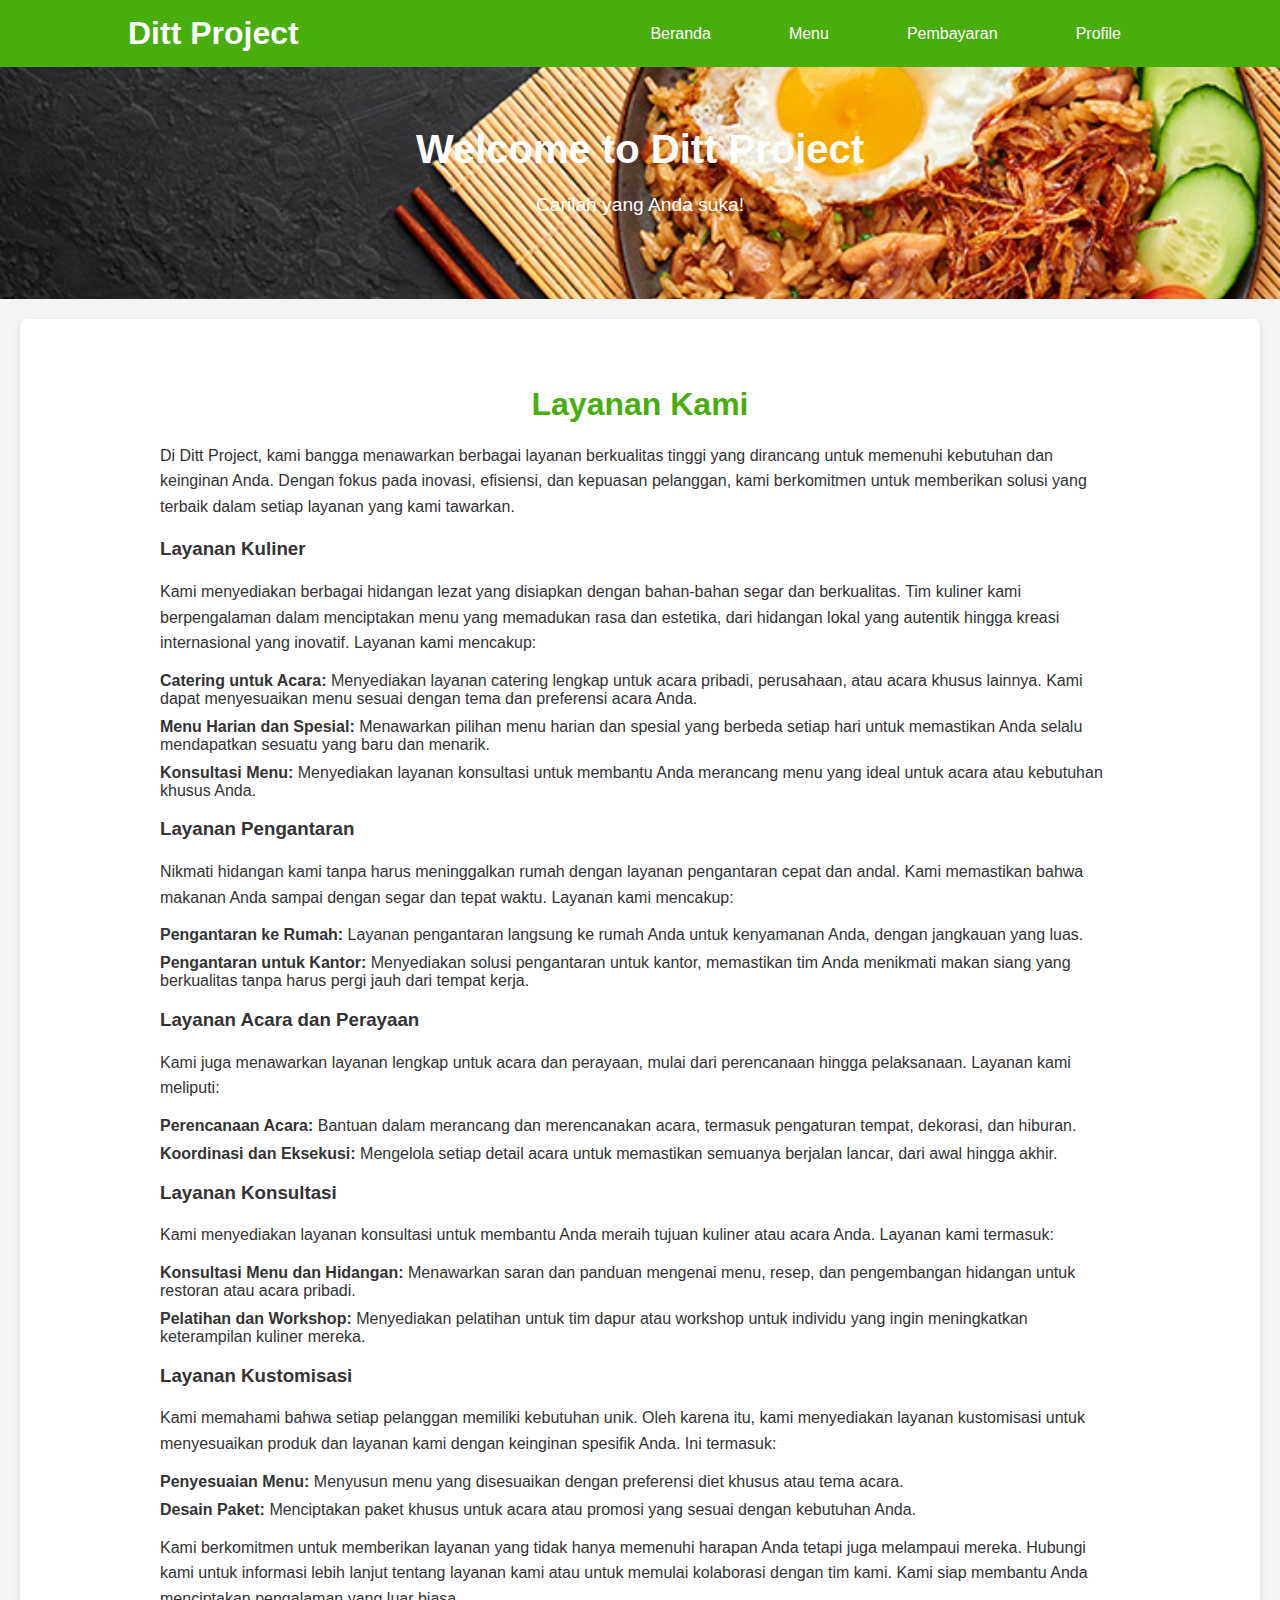
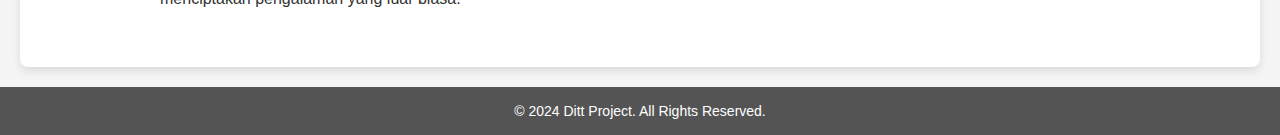
<file: index.html>
<!DOCTYPE html>
<html lang="id">
<head>
    <meta charset="UTF-8">
    <meta name="viewport" content="width=device-width, initial-scale=1.0">
    <title>Ditt Project</title>
    <link rel="stylesheet" type="text/css" href="style.css">
    <!-- Include Font Awesome for social media icons -->
    <link rel="stylesheet" href="style.css">
    <style>
        body {
            font-family: Arial, sans-serif;
            margin: 0;
            padding: 0;
            background-color: #f4f4f4;
        }

        header {
            background-color: #48ae0d;
            padding: 15px 0;
            color: #fff;
        }

        header .container {
            max-width: 1200px;
            margin: 0 auto;
            display: flex;
            justify-content: space-between;
            align-items: center;
        }

        header h1 a {
            color: #fff;
            text-decoration: none;
            font-size: 2rem;
        }

        nav ul {
            list-style: none;
            padding: 0;
            margin: 0;
            display: flex;
        }

        nav ul li {
            margin: 0 15px;
        }

        nav ul li a {
            color: #fff;
            text-decoration: none;
            font-size: 1rem;
            transition: color 0.3s;
        }

        nav ul li a:hover {
            color: #f5f5f5;
        }

        .banner {
            color: #fff;
            text-align: center;
            padding: 60px 20px;
        }

        .banner h2 {
            margin: 0;
            font-size: 2.5rem;
        }

        .banner p {
            font-size: 1.2rem;
        }

        .service {
            background: #fff;
            padding: 40px 20px;
            margin: 20px auto;
            border-radius: 8px;
            box-shadow: 0 4px 8px rgba(0, 0, 0, 0.1);
            max-width: 1200px;
        }

        .service h2 {
            font-size: 2rem;
            color: #48ae0d;
            margin-bottom: 20px;
            text-align: center;
        }

        .service p {
            font-size: 1rem;
            color: #333;
            line-height: 1.6;
        }

        .service ul {
            list-style: none;
            padding: 0;
            margin: 0;
        }

        .service ul li {
            margin-bottom: 10px;
        }

        footer {
            background-color: #000000a7;
            color: #fff;
            text-align: center;
            padding: 15px 0;
        }

        footer .container {
            max-width: 1200px;
            margin: 0 auto;
        }
    </style>
</head>
<body>
    <header>
        <div class="container">
            <h1><a href="index.html">Ditt Project</a></h1>
            <nav>
                <ul>
                    <li><a href="index.html">Beranda</a></li>
                    <li><a href="menu.html">Menu</a></li>
                    <li><a href="pembayaran.html">Pembayaran</a></li>
                    <li><a href="profile.html">Profile</a></li>
                </ul>
            </nav>
        </div>
    </header>

    <!-- Banner -->
    <section class="banner">
        <div class="container">
            <h2>Welcome to Ditt Project</h2>
            <p>Carilah yang Anda suka!</p>
        </div>
    </section>

    <!-- Service -->
    <section class="service">
        <div class="container">
            <h2>Layanan Kami</h2>
            <p>Di Ditt Project, kami bangga menawarkan berbagai layanan berkualitas tinggi yang dirancang untuk memenuhi kebutuhan dan keinginan Anda. Dengan fokus pada inovasi, efisiensi, dan kepuasan pelanggan, kami berkomitmen untuk memberikan solusi yang terbaik dalam setiap layanan yang kami tawarkan.</p>

            <h3>Layanan Kuliner</h3>
            <p>Kami menyediakan berbagai hidangan lezat yang disiapkan dengan bahan-bahan segar dan berkualitas. Tim kuliner kami berpengalaman dalam menciptakan menu yang memadukan rasa dan estetika, dari hidangan lokal yang autentik hingga kreasi internasional yang inovatif. Layanan kami mencakup:</p>
            <ul>
                <li><strong>Catering untuk Acara:</strong> Menyediakan layanan catering lengkap untuk acara pribadi, perusahaan, atau acara khusus lainnya. Kami dapat menyesuaikan menu sesuai dengan tema dan preferensi acara Anda.</li>
                <li><strong>Menu Harian dan Spesial:</strong> Menawarkan pilihan menu harian dan spesial yang berbeda setiap hari untuk memastikan Anda selalu mendapatkan sesuatu yang baru dan menarik.</li>
                <li><strong>Konsultasi Menu:</strong> Menyediakan layanan konsultasi untuk membantu Anda merancang menu yang ideal untuk acara atau kebutuhan khusus Anda.</li>
            </ul>

            <h3>Layanan Pengantaran</h3>
            <p>Nikmati hidangan kami tanpa harus meninggalkan rumah dengan layanan pengantaran cepat dan andal. Kami memastikan bahwa makanan Anda sampai dengan segar dan tepat waktu. Layanan kami mencakup:</p>
            <ul>
                <li><strong>Pengantaran ke Rumah:</strong> Layanan pengantaran langsung ke rumah Anda untuk kenyamanan Anda, dengan jangkauan yang luas.</li>
                <li><strong>Pengantaran untuk Kantor:</strong> Menyediakan solusi pengantaran untuk kantor, memastikan tim Anda menikmati makan siang yang berkualitas tanpa harus pergi jauh dari tempat kerja.</li>
            </ul>

            <h3>Layanan Acara dan Perayaan</h3>
            <p>Kami juga menawarkan layanan lengkap untuk acara dan perayaan, mulai dari perencanaan hingga pelaksanaan. Layanan kami meliputi:</p>
            <ul>
                <li><strong>Perencanaan Acara:</strong> Bantuan dalam merancang dan merencanakan acara, termasuk pengaturan tempat, dekorasi, dan hiburan.</li>
                <li><strong>Koordinasi dan Eksekusi:</strong> Mengelola setiap detail acara untuk memastikan semuanya berjalan lancar, dari awal hingga akhir.</li>
            </ul>

            <h3>Layanan Konsultasi</h3>
            <p>Kami menyediakan layanan konsultasi untuk membantu Anda meraih tujuan kuliner atau acara Anda. Layanan kami termasuk:</p>
            <ul>
                <li><strong>Konsultasi Menu dan Hidangan:</strong> Menawarkan saran dan panduan mengenai menu, resep, dan pengembangan hidangan untuk restoran atau acara pribadi.</li>
                <li><strong>Pelatihan dan Workshop:</strong> Menyediakan pelatihan untuk tim dapur atau workshop untuk individu yang ingin meningkatkan keterampilan kuliner mereka.</li>
            </ul>

            <h3>Layanan Kustomisasi</h3>
            <p>Kami memahami bahwa setiap pelanggan memiliki kebutuhan unik. Oleh karena itu, kami menyediakan layanan kustomisasi untuk menyesuaikan produk dan layanan kami dengan keinginan spesifik Anda. Ini termasuk:</p>
            <ul>
                <li><strong>Penyesuaian Menu:</strong> Menyusun menu yang disesuaikan dengan preferensi diet khusus atau tema acara.</li>
                <li><strong>Desain Paket:</strong> Menciptakan paket khusus untuk acara atau promosi yang sesuai dengan kebutuhan Anda.</li>
            </ul>

            <p>Kami berkomitmen untuk memberikan layanan yang tidak hanya memenuhi harapan Anda tetapi juga melampaui mereka. Hubungi kami untuk informasi lebih lanjut tentang layanan kami atau untuk memulai kolaborasi dengan tim kami. Kami siap membantu Anda menciptakan pengalaman yang luar biasa.</p>
        </div>
    </section>

    <!-- Footer -->
    <footer>
        <div class="container">
            <small>&copy; 2024 Ditt Project. All Rights Reserved.</small>
        </div>
    </footer>
</body>
</html>
</file>
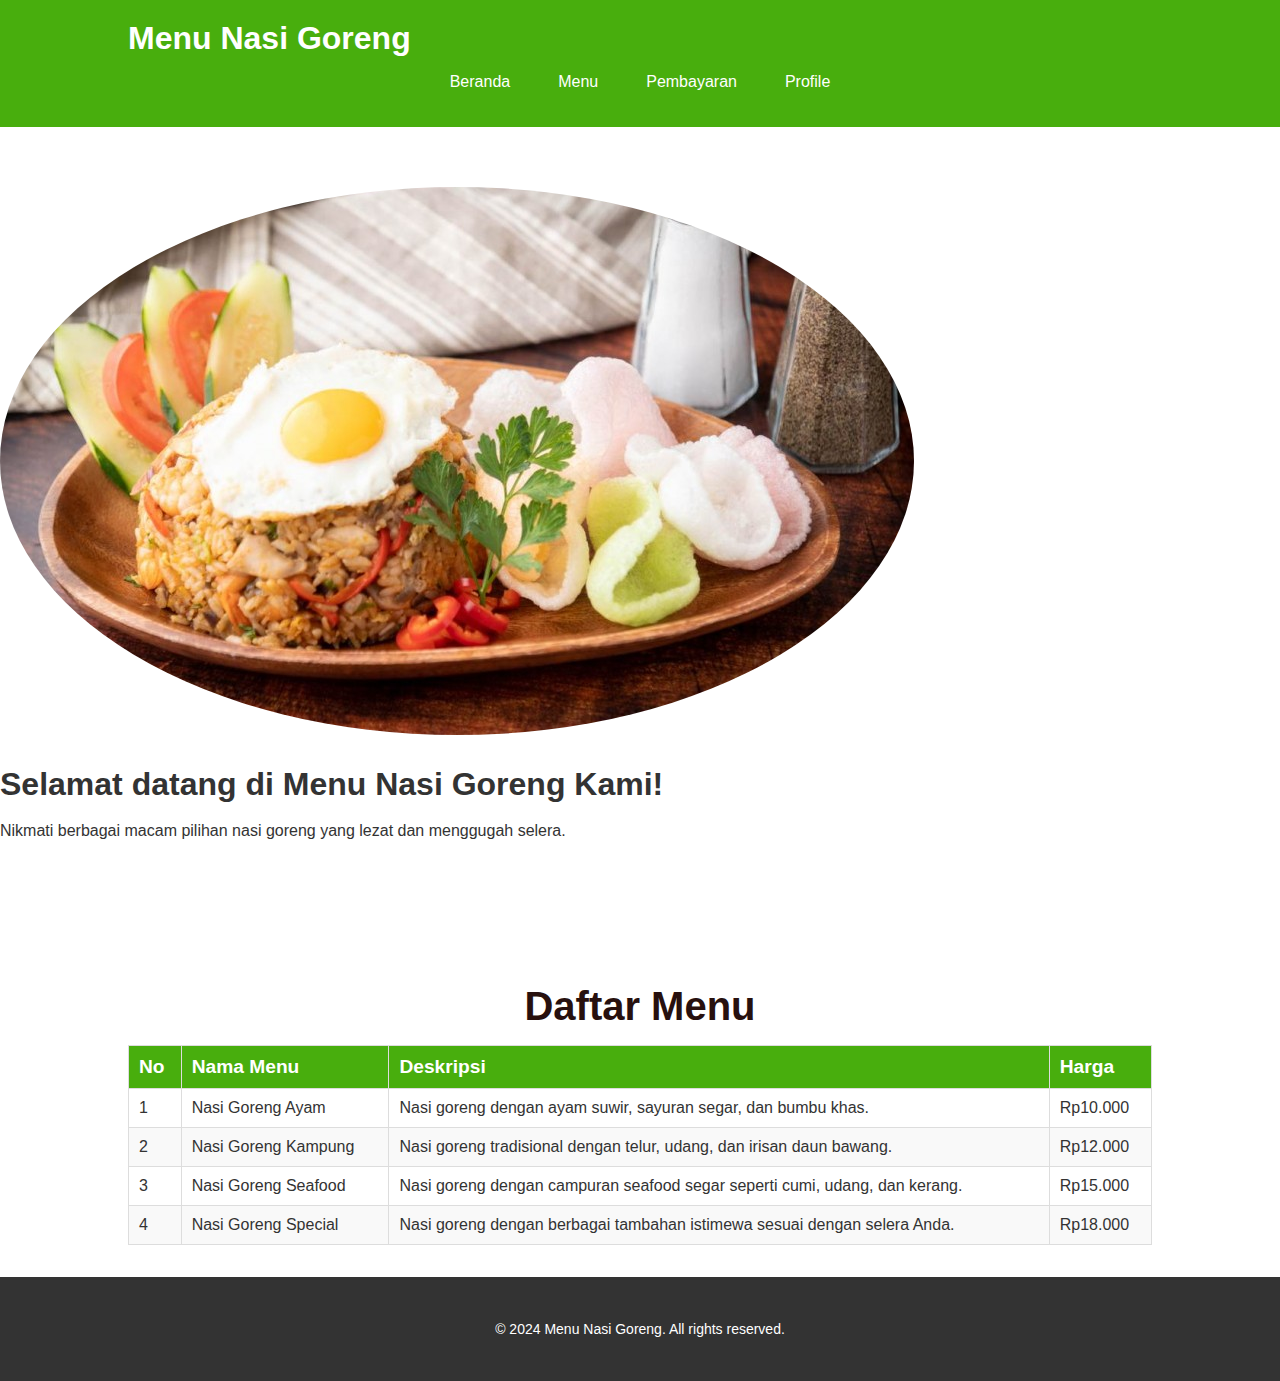
<file: menu.html>
<!DOCTYPE html>
<html lang="id">
<head>
    <meta charset="UTF-8">
    <meta name="viewport" content="width=device-width, initial-scale=1.0">
    <title>Menu Nasi Goreng</title>
    <link rel="stylesheet" href="style.css">
</head>
<body>
    <header>
        <div class="container">
            <h1>Menu Nasi Goreng</h1>
            <nav>
                <ul>
                    <li><a href="index.html">Beranda</a></li>
                    <li><a href="menu.html" class="active">Menu</a></li>
                    <li><a href="pembayaran.html">Pembayaran</a></li>
                    <li><a href="profile.html">Profile</a></li>
                </ul>
            </nav>
        </div>
    </header>
    
    <main>
        <section class="hero">
            <img src="resep_nasi_goreng_spesial.jpg" alt="Nasi Goreng" />
            <div class="hero-text">
                <h2>Selamat datang di Menu Nasi Goreng Kami!</h2>
                <p>Nikmati berbagai macam pilihan nasi goreng yang lezat dan menggugah selera.</p>
            </div>
        </section>
        
        <section class="menu">
            <div class="container">
                <h2>Daftar Menu</h2>
                <table>
                    <thead>
                        <tr>
                            <th>No</th>
                            <th>Nama Menu</th>
                            <th>Deskripsi</th>
                            <th>Harga</th>
                        </tr>
                    </thead>
                    <tbody>
                        <tr>
                            <td>1</td>
                            <td>Nasi Goreng Ayam</td>
                            <td>Nasi goreng dengan ayam suwir, sayuran segar, dan bumbu khas.</td>
                            <td>Rp10.000</td>
                        </tr>
                        <tr>
                            <td>2</td>
                            <td>Nasi Goreng Kampung</td>
                            <td>Nasi goreng tradisional dengan telur, udang, dan irisan daun bawang.</td>
                            <td>Rp12.000</td>
                        </tr>
                        <tr>
                            <td>3</td>
                            <td>Nasi Goreng Seafood</td>
                            <td>Nasi goreng dengan campuran seafood segar seperti cumi, udang, dan kerang.</td>
                            <td>Rp15.000</td>
                        </tr>
                        <tr>
                            <td>4</td>
                            <td>Nasi Goreng Special</td>
                            <td>Nasi goreng dengan berbagai tambahan istimewa sesuai dengan selera Anda.</td>
                            <td>Rp18.000</td>
                        </tr>
                    </tbody>
                </table>
            </div>
        </section>
    </main>
    
    <footer>
        <div class="container">
            <p>&copy; 2024 Menu Nasi Goreng. All rights reserved.</p>
        </div>
    </footer>
</body>
</html>
</file>
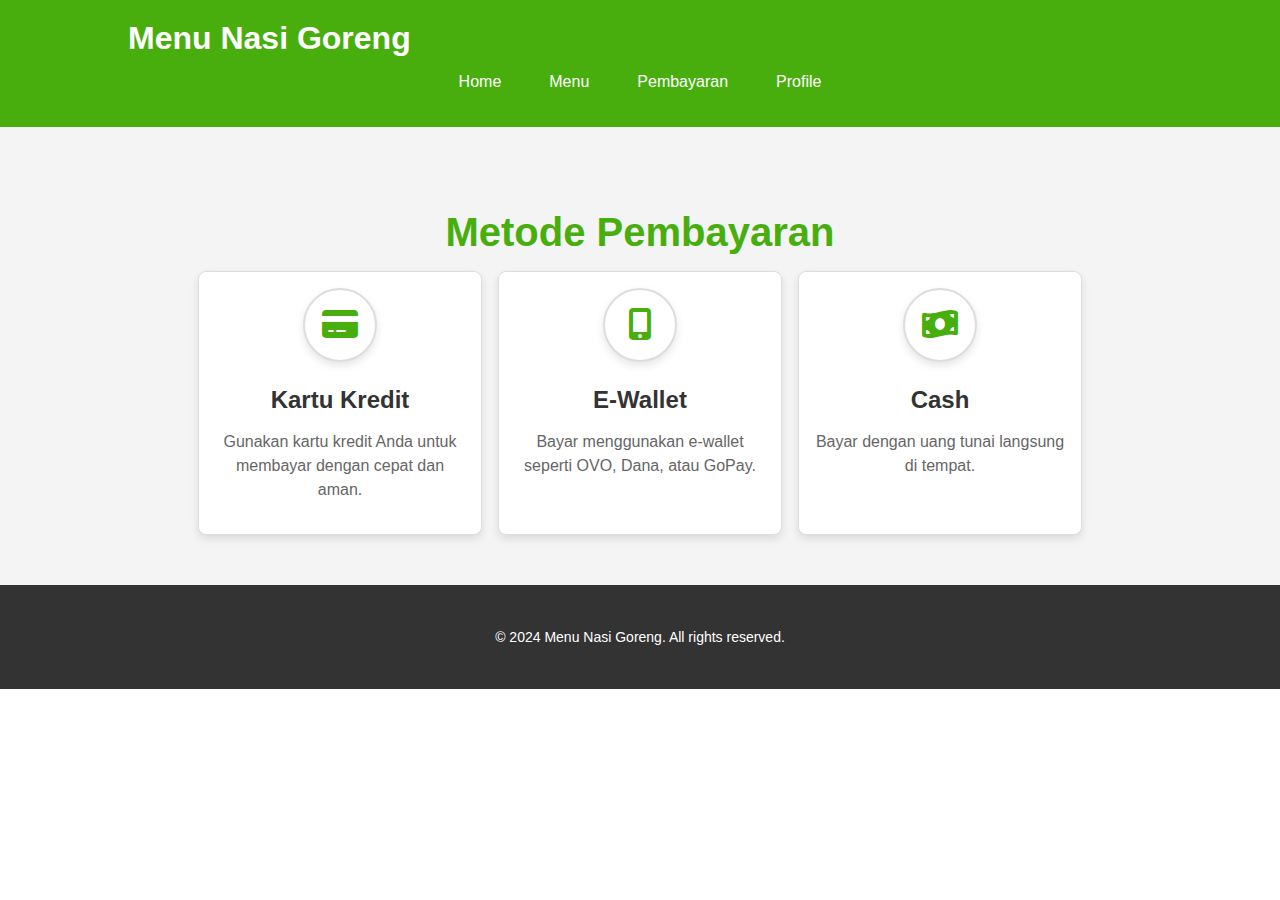
<file: pembayaran.html>
<!DOCTYPE html>
<html lang="id">
<head>
    <meta charset="UTF-8">
    <meta name="viewport" content="width=device-width, initial-scale=1.0">
    <title>Pembayaran Nasi Goreng</title>
    <link rel="stylesheet" href="style.css">
    <!-- Include Font Awesome for icons -->
    <link rel="stylesheet" href="https://cdnjs.cloudflare.com/ajax/libs/font-awesome/6.0.0-beta3/css/all.min.css">
</head>
<body>
    <header>
        <div class="container">
            <h1><a href="index.html">Menu Nasi Goreng</a></h1>
            <nav>
                <ul>
                    <li><a href="index.html">Home</a></li>
                    <li><a href="menu.html">Menu</a></li>
                    <li><a href="pembayaran.html">Pembayaran</a></li>
                    <li><a href="profile.html">Profile</a></li>
                </ul>
            </nav>
        </div>
    </header>
    
    <main>
        <section class="payment">
            <div class="container">
                <h2>Metode Pembayaran</h2>
                <div class="payment-methods">
                    <a href="https://www.bca.co.id/id" class="payment-method">
                        <div class="icon"><i class="fas fa-credit-card"></i></div>
                        <h3>Kartu Kredit</h3>
                        <p>Gunakan kartu kredit Anda untuk membayar dengan cepat dan aman.</p>
                    </a>
                    <a href="https://www.dana.id/" class="payment-method">
                        <div class="icon"><i class="fas fa-mobile-alt"></i></div>
                        <h3>E-Wallet</h3>
                        <p>Bayar menggunakan e-wallet seperti OVO, Dana, atau GoPay.</p>
                    </a>
                    <a href="#cash" class="payment-method">
                        <div class="icon"><i class="fas fa-money-bill-wave"></i></div>
                        <h3>Cash</h3>
                        <p>Bayar dengan uang tunai langsung di tempat.</p>
                    </a>
                </div>
            </div>
        </section>
    </main>
    
    <footer>
        <div class="container">
            <p>&copy; 2024 Menu Nasi Goreng. All rights reserved.</p>
        </div>
    </footer>

</body>
</html>
</file>
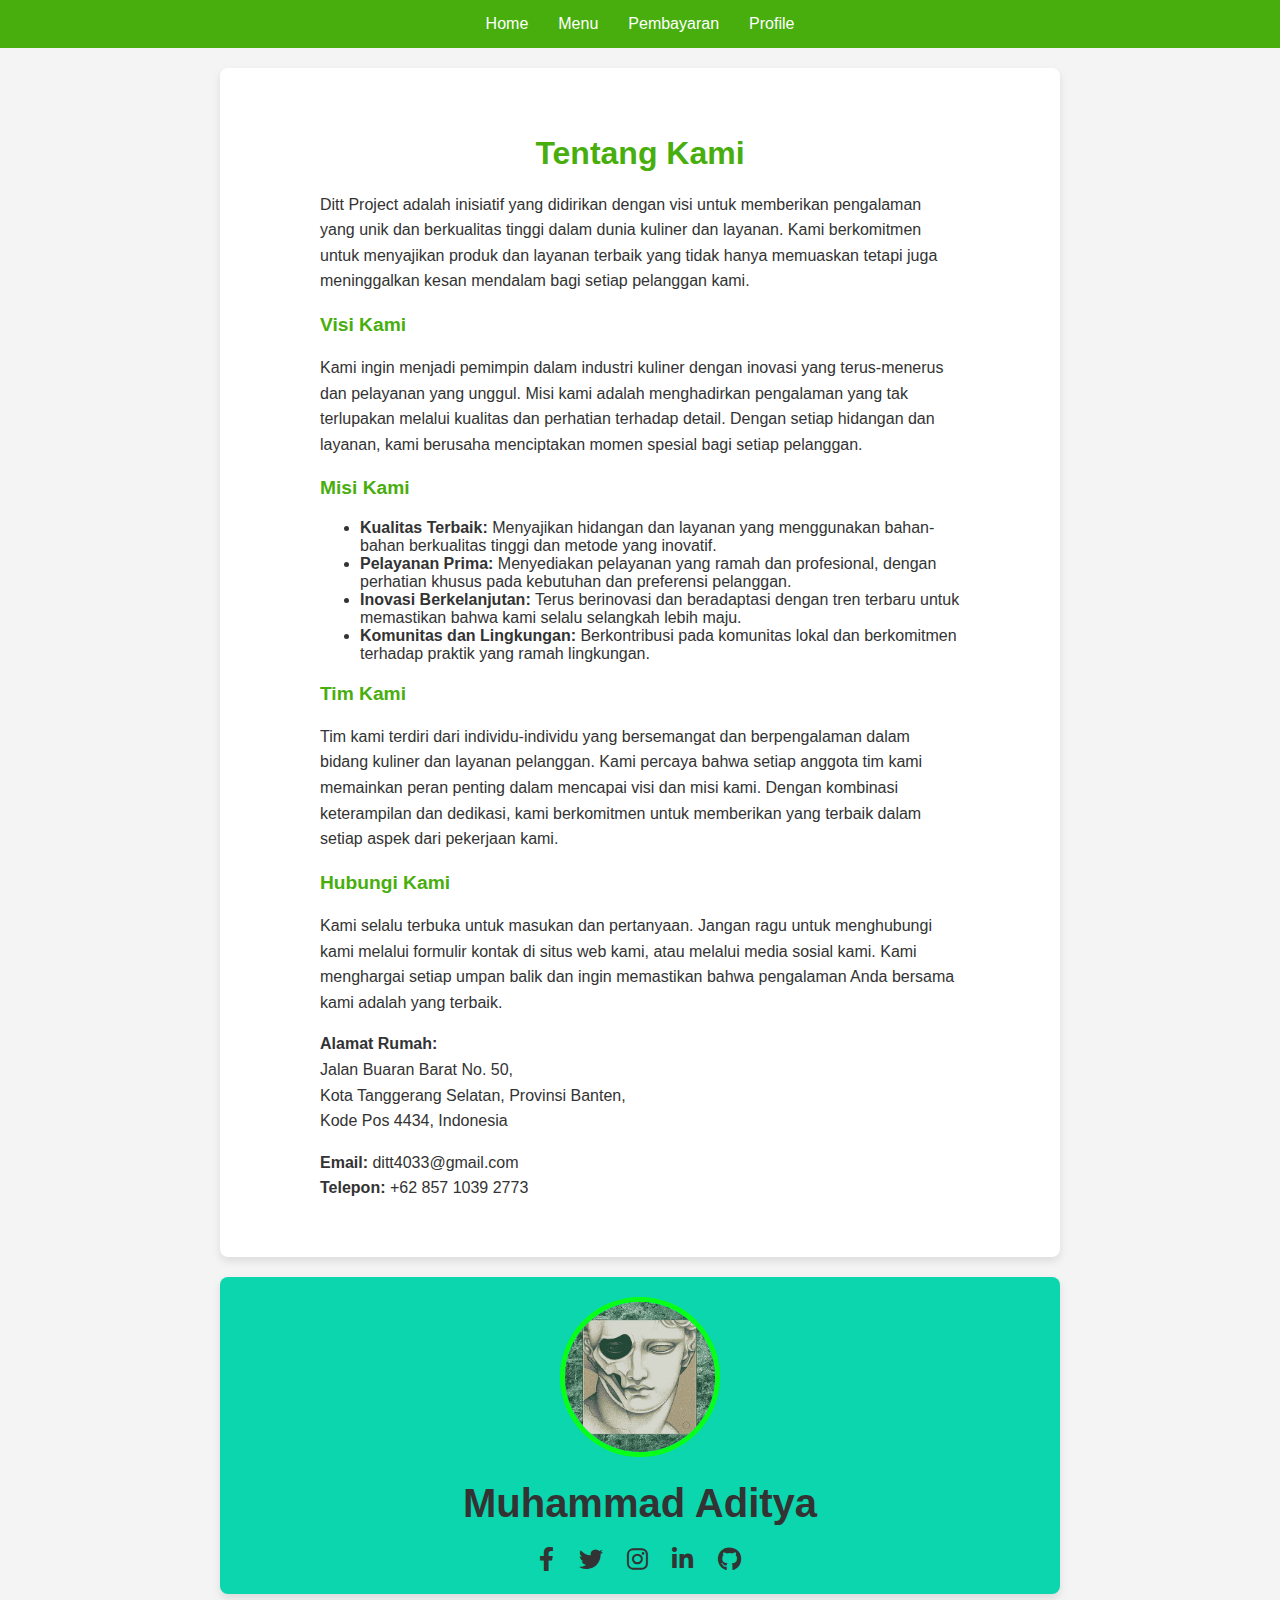
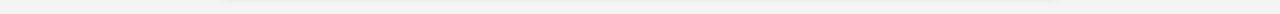
<file: profile.html>
<!DOCTYPE html>
<html lang="id">
<head>
    <meta charset="UTF-8">
    <meta name="viewport" content="width=device-width, initial-scale=1.0">
    <title>Profil Saya</title>
    <link rel="stylesheet" href="style.css">
    <!-- Include Font Awesome for social media icons -->
    <link rel="stylesheet" href="https://cdnjs.cloudflare.com/ajax/libs/font-awesome/6.0.0-beta3/css/all.min.css">
    <style>
        body {
            font-family: Arial, sans-serif;
            background-color: #f4f4f4;
            margin: 0;
            padding: 0;
        }

        header {
            background-color: #48ae0d;
            padding: 15px 0;
        }

        header .container {
            max-width: 1200px;
            margin: 0 auto;
            display: flex;
            justify-content: center;
        }

        header ul {
            list-style: none;
            padding: 0;
            margin: 0;
            display: flex;
        }

        header ul li {
            margin: 0 15px;
        }

        header ul li a {
            color: #fff;
            text-decoration: none;
            font-size: 1rem;
            transition: color 0.3s;
        }

        header ul li a:hover {
            color: #f5f5f5;
        }

        .container {
            max-width: 1200px;
            margin: 0 auto;
            padding: 0 15px;
        }

        .profile {
            max-width: 800px;
            margin: 20px auto;
            background: #0cd6ad;
            padding: 20px;
            border-radius: 8px;
            box-shadow: 0 4px 8px rgba(0, 0, 0, 0.1);
            text-align: center;
        }

        .profile img {
            width: 150px;
            height: 150px;
            border-radius: 50%;
            object-fit: cover;
            border: 5px solid #07ff18;
        }

        .profile h1 {
            margin: 20px 0 10px;
            font-size: 2.5rem;
            color: #333;
        }

        .profile p {
            font-size: 1.1rem;
            color: #555;
            margin-bottom: 20px;
        }

        .social-icons {
            margin-top: 20px;
        }

        .social-icons a {
            color: #333;
            font-size: 1.5rem;
            margin: 0 10px;
            text-decoration: none;
            transition: color 0.3s;
        }

        .social-icons a:hover {
            color: #0911ff;
        }

        .about {
            background-color: #fff;
            padding: 40px 20px;
            margin: 20px auto;
            border-radius: 8px;
            box-shadow: 0 4px 8px rgba(0, 0, 0, 0.1);
            max-width: 800px;
        }

        .about h2 {
            font-size: 2rem;
            color: #48ae0d;
            margin-bottom: 20px;
            text-align: center;
        }

        .about p {
            font-size: 1rem;
            color: #333;
            line-height: 1.6;
        }

        .about h3 {
            font-size: 1.2rem;
            color: #48ae0d;
            margin-top: 20px;
        }
    </style>
</head>
<body>
    <header>
        <div class="container">
            <ul>
                <li><a href="index.html">Home</a></li>
                <li><a href="menu.html">Menu</a></li>
                <li><a href="pembayaran.html">Pembayaran</a></li>
                <li><a href="profile.html">Profile</a></li>
            </ul>
        </div>
    </header>

    <!-- About -->
    <section class="about">
        <div class="container">
            <h2>Tentang Kami</h2>
            <p>Ditt Project adalah inisiatif yang didirikan dengan visi untuk memberikan pengalaman yang unik dan berkualitas tinggi dalam dunia kuliner dan layanan. Kami berkomitmen untuk menyajikan produk dan layanan terbaik yang tidak hanya memuaskan tetapi juga meninggalkan kesan mendalam bagi setiap pelanggan kami.</p>

            <h3>Visi Kami</h3>
            <p>Kami ingin menjadi pemimpin dalam industri kuliner dengan inovasi yang terus-menerus dan pelayanan yang unggul. Misi kami adalah menghadirkan pengalaman yang tak terlupakan melalui kualitas dan perhatian terhadap detail. Dengan setiap hidangan dan layanan, kami berusaha menciptakan momen spesial bagi setiap pelanggan.</p>

            <h3>Misi Kami</h3>
            <ul>
                <li><strong>Kualitas Terbaik:</strong> Menyajikan hidangan dan layanan yang menggunakan bahan-bahan berkualitas tinggi dan metode yang inovatif.</li>
                <li><strong>Pelayanan Prima:</strong> Menyediakan pelayanan yang ramah dan profesional, dengan perhatian khusus pada kebutuhan dan preferensi pelanggan.</li>
                <li><strong>Inovasi Berkelanjutan:</strong> Terus berinovasi dan beradaptasi dengan tren terbaru untuk memastikan bahwa kami selalu selangkah lebih maju.</li>
                <li><strong>Komunitas dan Lingkungan:</strong> Berkontribusi pada komunitas lokal dan berkomitmen terhadap praktik yang ramah lingkungan.</li>
            </ul>

            <h3>Tim Kami</h3>
            <p>Tim kami terdiri dari individu-individu yang bersemangat dan berpengalaman dalam bidang kuliner dan layanan pelanggan. Kami percaya bahwa setiap anggota tim kami memainkan peran penting dalam mencapai visi dan misi kami. Dengan kombinasi keterampilan dan dedikasi, kami berkomitmen untuk memberikan yang terbaik dalam setiap aspek dari pekerjaan kami.</p>

            <h3>Hubungi Kami</h3>
            <p>Kami selalu terbuka untuk masukan dan pertanyaan. Jangan ragu untuk menghubungi kami melalui formulir kontak di situs web kami, atau melalui media sosial kami. Kami menghargai setiap umpan balik dan ingin memastikan bahwa pengalaman Anda bersama kami adalah yang terbaik.</p>
            <p><strong>Alamat Rumah:</strong><br>
                Jalan Buaran Barat No. 50,<br>
                Kota Tanggerang Selatan, Provinsi Banten,<br>
                Kode Pos 4434, Indonesia
            </p>
            <p><strong>Email:</strong> ditt4033@gmail.com<br>
               <strong>Telepon:</strong> +62 857 1039 2773
            </p>
        </div>
    </section>

    <!-- Profile -->
    <div class="profile">
        <img src="aesthetic-neon-wallpaper-preview.jpg" alt="Gambar Profil Muhammad Aditya">
        <h1>Muhammad Aditya</h1>
        <div class="social-icons">
            <a href="https://facebook.com/username" target="_blank" title="Facebook"><i class="fab fa-facebook-f"></i></a>
            <a href="https://twitter.com/username" target="_blank" title="Twitter"><i class="fab fa-twitter"></i></a>
            <a href="https://instagram.com/username" target="_blank" title="Instagram"><i class="fab fa-instagram"></i></a>
            <a href="https://linkedin.com/in/username" target="_blank" title="LinkedIn"><i class="fab fa-linkedin-in"></i></a>
            <a href="https://github.com/username" target="_blank" title="GitHub"><i class="fab fa-github"></i></a>
        </div>
    </div>
</body>
</html>
</file>
<file: style.css>
/* General Styles */
body {
    font-family: Arial, sans-serif;
    margin: 0;
    padding: 0;
    color: #333;
}

.container {
    width: 80%;
    margin: 0 auto;
    padding: 0 20px;
}

/* Header Styles */
header {
    background-color: #48ae0d;
    color: #fff;
    padding: 20px 0;
}

header h1 {
    margin: 0;
    font-size: 2rem;
}

header a {
    color: #fff;
    text-decoration: none;
}

nav ul {
    list-style: none;
    padding: 0;
    display: flex;
    justify-content: center;
    gap: 1rem;
}

nav ul li {
    display: inline;
}

nav ul li a {
    font-size: 1rem;
    padding: 0.5rem 1rem;
    border-radius: 4px;
    transition: background-color 0.3s ease;
}

nav ul li a:hover {
    background-color: #fff;
    color: #48ae0d;
}

/* Banner Styles */
.banner {
    background: url('nasgor.jpg') no-repeat center center/cover;
    color: #fff;
    text-align: center;
    padding: 100px 0;
}

.banner h2 {
    font-size: 2.5rem;
    margin: 0;
}

.banner p {
    font-size: 1.25rem;
}

/* About and Service Sections */
section {
    padding: 60px 0;
}

section h2 {
    font-size: 2rem;
    margin-bottom: 1rem;
}

section p {
    font-size: 1rem;
    line-height: 1.5;
}

/* Footer Styles */
footer {
    background-color: #333;
    color: #fff;
    padding: 20px 0;
    text-align: center;
}

footer small {
    font-size: 0.875rem;
}

/* Daftar Menu */
.menu {
    padding: 2rem 0;
}

.menu h2 {
    text-align: center;
    font-size: 2.5rem;
    margin-bottom: 1rem;
    color: #27100e;
}

.menu table {
    width: 100%;
    border-collapse: collapse;
    margin-top: 1rem;
}

.menu th, .menu td {
    border: 1px solid #ddd;
    padding: 10px;
    text-align: left;
}

.menu th {
    background-color: #48ae0d;
    color: white;
    font-size: 1.2rem;
}

.menu tr:nth-child(even) {
    background-color: #f9f9f9;
}

.menu tr:hover {
    background-color: #f1f1f1;
}

/* Tabel */
.about table, .service table {
    font-family: Arial, sans-serif;
    border-collapse: collapse;
    width: 100%;
}

table, th, td {
    border: 1px solid #ddd;
}

td, th {
    text-align: left;
    padding: 10px;
}

tr:nth-child(even) {
    background-color: #f9f9f9;
}

/* Box */
.box {
    color: rgb(43, 255, 0);
}

.box:after {
    content: '';
    display: block;
    clear: both;
}

.box .col-4 {
    width: 25%;
    padding: 20px;
    text-align: center;
    float: left;
}

.icon {
    width: 70px;
    height: 70px;
    border: 2px solid #ddd;
    border-radius: 50%;
    text-align: center;
    line-height: 70px;
    font-size: 24px;
    margin: 0 auto;
    background-color: #fff;
    box-shadow: 0 4px 8px rgba(0, 0, 0, 0.1);
}

.icon i {
    color: #48ae0d;
}

img {
    border-radius: 100%;
}

/* Footer */
footer {
    padding: 30px 0;
    background-color: #333;
    color: #fff;
    text-align: center;
}

footer p {
    font-size: 0.875rem;
}
/* Payment Section */

.payment {
    background-color: #f4f4f4;
    padding: 50px 0;
}

.payment h2 {
    text-align: center;
    font-size: 2.5rem;
    color: #48ae0d;
    margin-bottom: 1rem;
}

/* Payment Methods */

.payment-methods {
    display: flex;
    justify-content: center;
    gap: 1rem;
    flex-wrap: wrap;
}

.payment-method {
    background: #fff;
    border: 1px solid #ddd;
    border-radius: 8px;
    box-shadow: 0 4px 8px rgba(0, 0, 0, 0.1);
    padding: 1rem;
    text-align: center;
    width: 100%;
    max-width: 250px;
    text-decoration: none;
    color: inherit;
    transition: background-color 0.3s ease, transform 0.3s ease;
}

.payment-method:hover {
    background-color: #f5f5f5;
    transform: scale(1.02);
}

.payment-method .icon {
    font-size: 2rem;
    margin-bottom: 1rem;
}

.payment-method h3 {
    font-size: 1.5rem;
    margin-bottom: 0.5rem;
    color: #333;
}

.payment-method p {
    font-size: 1rem;
    color: #666;
}

/* Payment Details Form */

.payment-details {
    max-width: 600px;
    margin: 0 auto;
    background: #fff;
    padding: 2rem;
    border-radius: 8px;
    box-shadow: 0 4px 8px rgba(0, 0, 0, 0.1);
}

.payment-details h3 {
    font-size: 2rem;
    margin-bottom: 1rem;
    color: #333;
}

.payment-details form {
    display: flex;
    flex-direction: column;
}

.payment-details label {
    margin-bottom: 0.5rem;
    font-weight: bold;
    color: #333;
}

.payment-details input,
.payment-details textarea {
    margin-bottom: 1rem;
    padding: 10px;
    border: 1px solid #ddd;
    border-radius: 4px;
}

.payment-details button.btn-pay {
    background-color: #ff6f61;
    color: #fff;
    border: none;
    padding: 15px;
    border-radius: 5px;
    cursor: pointer;
    font-size: 1rem;
    transition: background-color 0.3s ease;
}

.payment-details button.btn-pay:hover {
    background-color: #ff3b30;
}
</file>
